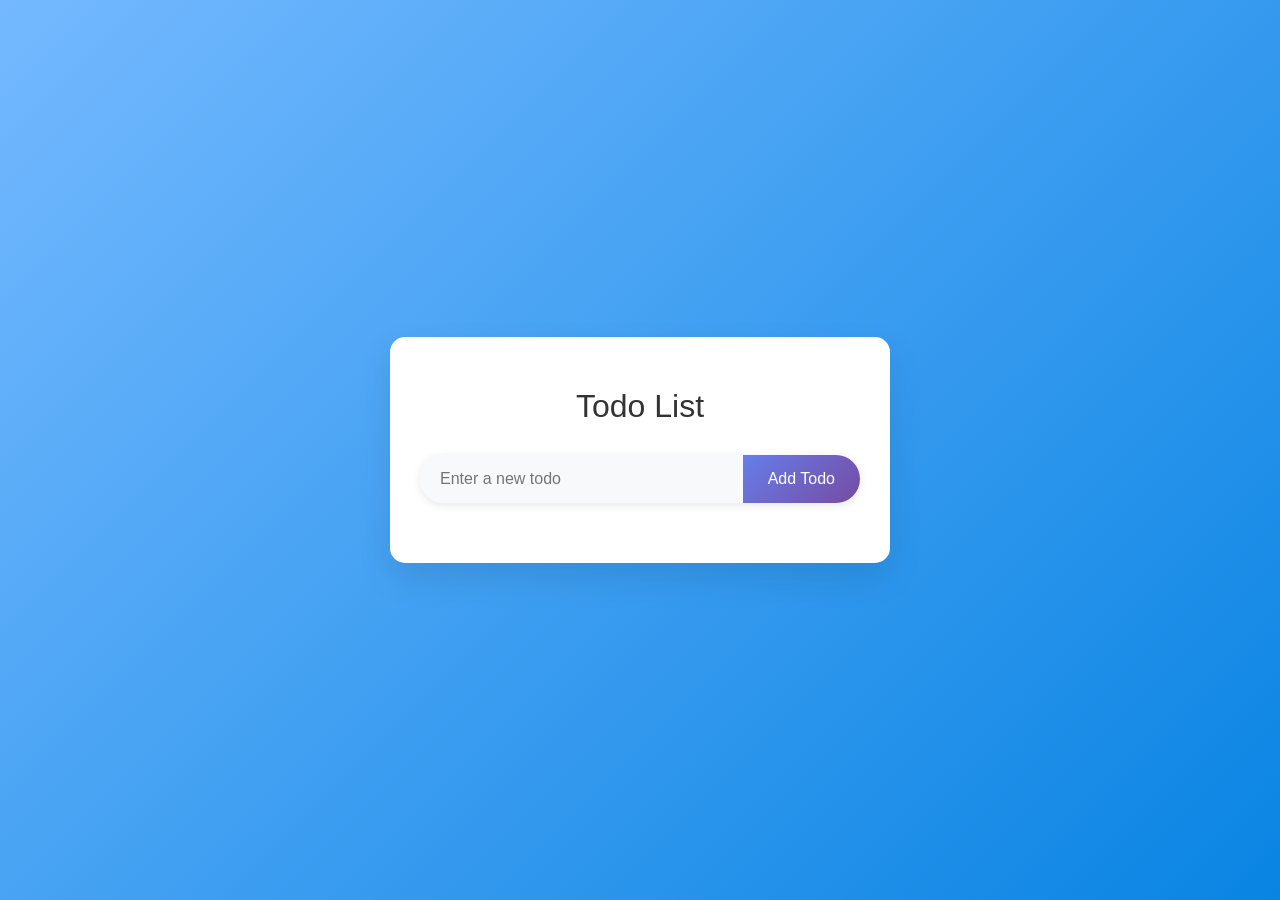
<file: index.html>
<!DOCTYPE html>
<html lang="en">
<head>
    <meta charset="UTF-8">
    <meta name="viewport" content="width=device-width, initial-scale=1.0">
    <title>Simple Todo App</title>
    <link rel="stylesheet" href="static/css/style.css">
</head>
<body>
    <div class="container">
        <h1>Todo List</h1>
        <form id="todo-form">
            <input type="text" id="todo-input" placeholder="Enter a new todo" required>
            <button type="submit">Add Todo</button>
        </form>
        <ul id="todo-list"></ul>
    </div>
    <script>
        const form = document.getElementById('todo-form');
        const input = document.getElementById('todo-input');
        const list = document.getElementById('todo-list');

        let todos = JSON.parse(localStorage.getItem('todos')) || [];

        function renderTodos() {
            list.innerHTML = '';
            todos.forEach((todo, index) => {
                const li = document.createElement('li');
                li.innerHTML = `<span class="task-text">${todo}</span> <a class="delete-btn" href="#" onclick="deleteTodo(${index})">Delete</a>`;
                list.appendChild(li);
            });
        }

        function addTodo(task) {
            todos.push(task);
            localStorage.setItem('todos', JSON.stringify(todos));
            renderTodos();
        }

        function deleteTodo(index) {
            todos.splice(index, 1);
            localStorage.setItem('todos', JSON.stringify(todos));
            renderTodos();
        }

        form.addEventListener('submit', (e) => {
            e.preventDefault();
            const task = input.value.trim();
            if (task) {
                addTodo(task);
                input.value = '';
            }
        });

        renderTodos();
    </script>
</body>
</html>
</file>
<file: static/css/style.css>
body {
    font-family: 'Segoe UI', Tahoma, Geneva, Verdana, sans-serif;
    background: linear-gradient(135deg, #74b9ff 0%, #0984e3 100%);
    margin: 0;
    padding: 0;
    min-height: 100vh;
    display: flex;
    justify-content: center;
    align-items: center;
}

.container {
    background: white;
    padding: 30px;
    border-radius: 15px;
    box-shadow: 0 15px 35px rgba(0, 0, 0, 0.1);
    width: 100%;
    max-width: 500px;
    box-sizing: border-box;
}

h1 {
    text-align: center;
    color: #333;
    margin-bottom: 30px;
    font-weight: 300;
}

form {
    display: flex;
    margin-bottom: 30px;
    box-shadow: 0 2px 10px rgba(0, 0, 0, 0.1);
    border-radius: 25px;
    overflow: hidden;
}

input[type="text"] {
    flex: 1;
    padding: 15px 20px;
    border: none;
    outline: none;
    font-size: 16px;
    background: #f8f9fa;
}

button {
    padding: 15px 25px;
    background: linear-gradient(135deg, #667eea 0%, #764ba2 100%);
    color: white;
    border: none;
    cursor: pointer;
    font-size: 16px;
    font-weight: 500;
    transition: all 0.3s ease;
}

button:hover {
    background: linear-gradient(135deg, #5a6fd8 0%, #6a4190 100%);
    transform: translateY(-2px);
    box-shadow: 0 5px 15px rgba(0, 0, 0, 0.2);
}

ul {
    list-style: none;
    padding: 0;
    margin: 0;
}

li {
    background: #f8f9fa;
    margin-bottom: 10px;
    padding: 15px 20px;
    border-radius: 10px;
    display: flex;
    justify-content: space-between;
    align-items: center;
    transition: all 0.3s ease;
    box-shadow: 0 2px 5px rgba(0, 0, 0, 0.05);
}

li:hover {
    transform: translateY(-2px);
    box-shadow: 0 4px 15px rgba(0, 0, 0, 0.1);
}

.task-text {
    flex: 1;
    font-size: 16px;
    color: #333;
}

.delete-btn {
    color: #dc3545;
    text-decoration: none;
    font-weight: 500;
    padding: 5px 10px;
    border-radius: 5px;
    transition: all 0.3s ease;
}

.delete-btn:hover {
    background: #dc3545;
    color: white;
    text-decoration: none;
}
</file>
